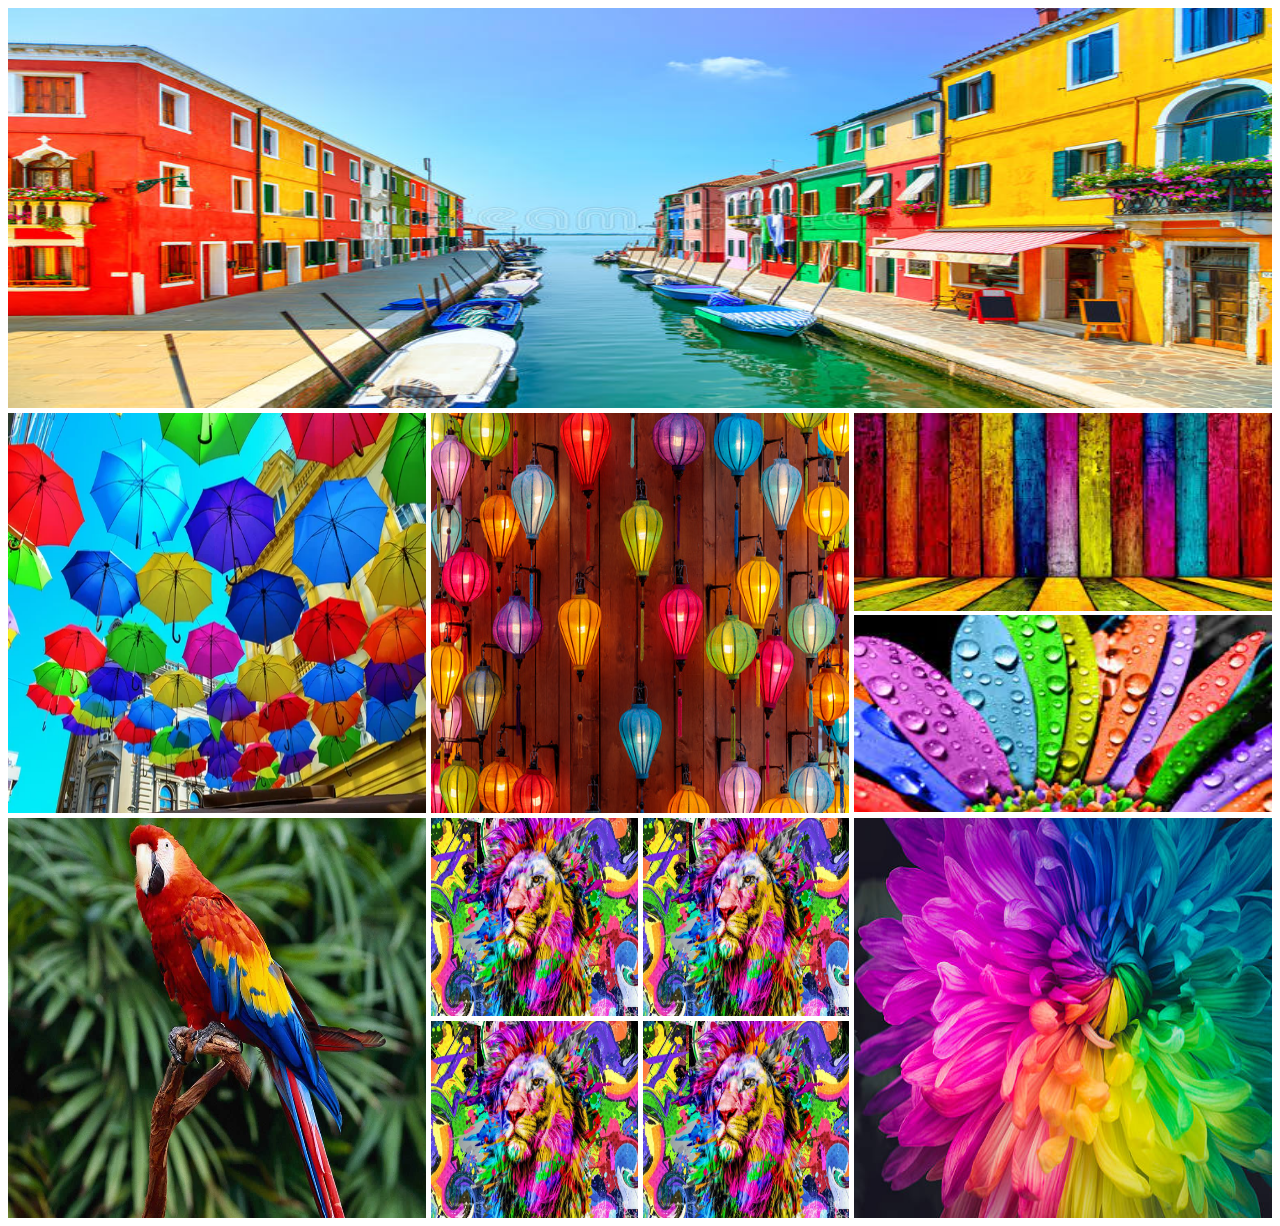
<file: Index.html>
<!DOCTYPE html>
<html lang="en">
   <head>
      <meta charset="UTF-8">
      <meta name="viewport" content="width=device-width, initial-scale=1.0">
      <title>Collage</title>
      <link rel="stylesheet" href="styles/collage.css">
   </head>
   <body>
      <main>
         <section>
            <div class="row">
               <img src="images/A.jpg" alt>
            </div>

            <div class="row">
               <div>
                  <img src="images/B.jpg" alt>
               </div>
               <div>
                  <img src="images/C.jpg" alt>
               </div>
               <div class="vertical">
                  <img src="images/D.jpg" alt>
                  <img src="images/E.jpg" alt>
               </div>
            </div>

            <div class="row">
               <div>
                  <img src="images/F.jpg" alt>
               </div>
               <div class="tiger">
                  <img src="images/G.jpg" alt>
                  <img src="images/G.jpg" alt>
                  <img src="images/G.jpg" alt>
                  <img src="images/G.jpg" alt>
               </div>
               <div>
                  <img src="images/H.jpg" alt>
               </div>
            </div>
         </section>
      </main>
   </body>
</html>
</file>
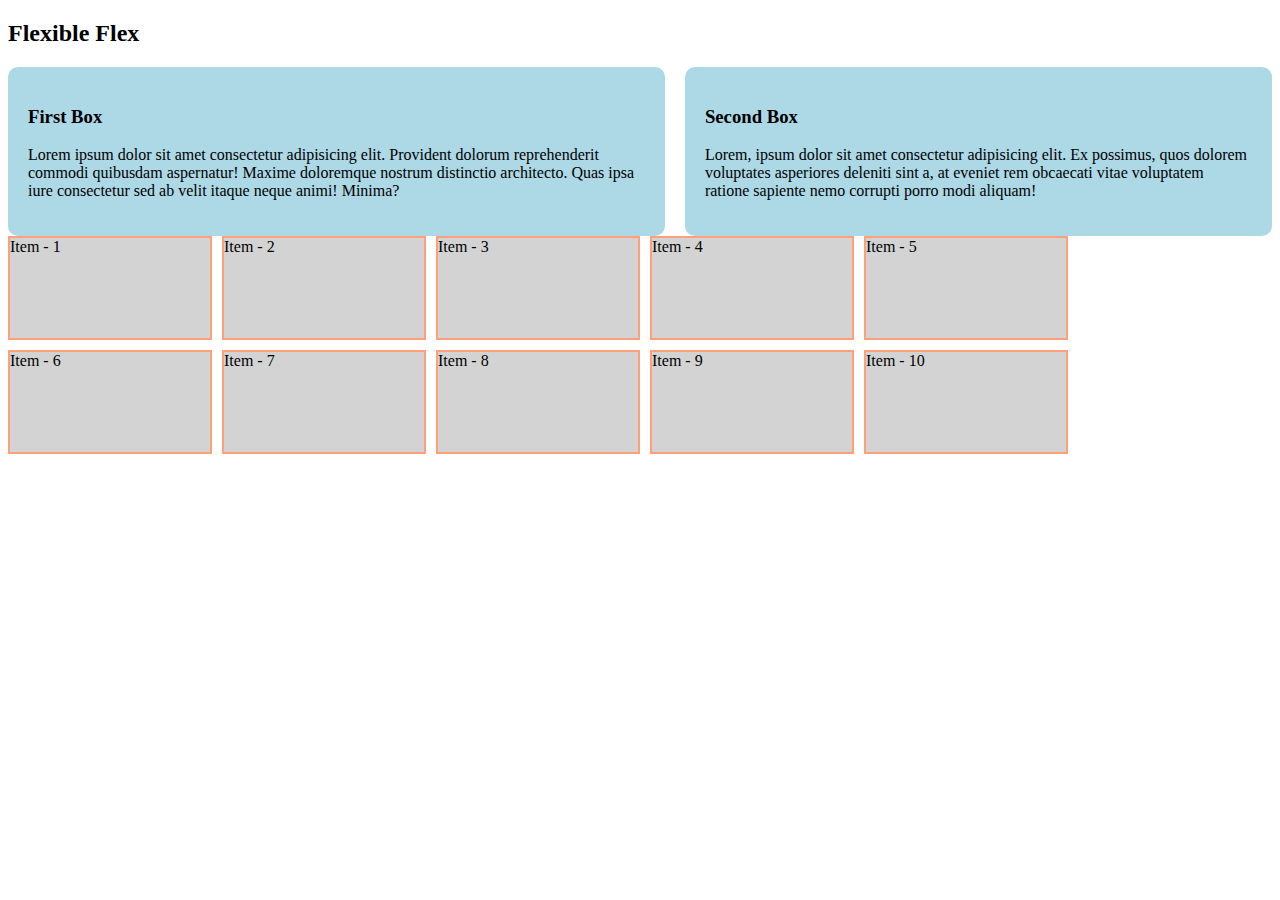
<file: flex.html>
<!DOCTYPE html>
<html lang="en">
   <head>
      <meta charset="UTF-8">
      <meta name="viewport" content="width=device-width, initial-scale=1.0">
      <title>Flex</title>
      <style>
         .container{
            display: flex;
            gap: 20px
         }

         .box{
            background-color: lightblue;
            padding: 20px;
            border-radius: 10px;
         }

         .container2{
            display: flex;
            flex-wrap: wrap;
            gap: 10px
         }

         .item{
            width: 200px;
            height: 100px;
            background-color: lightgray;
            border: 2px solid lightsalmon;
         }

         @media screen and (max-width:576px) {
            .container{
               flex-direction: column;
            }
            
         }
      </style>
   </head>
   <body>
      <h2>Flexible Flex</h2>
      <div class="container">
         <div class="box">
            <h3>First Box</h3>
            <p>Lorem ipsum dolor sit amet consectetur adipisicing elit.
               Provident dolorum reprehenderit commodi quibusdam aspernatur!
               Maxime doloremque nostrum distinctio architecto. Quas ipsa iure
               consectetur sed ab velit itaque neque animi! Minima?</p>
         </div>
         <div class="box">
            <h3>Second Box</h3>
            <p>Lorem, ipsum dolor sit amet consectetur adipisicing elit. Ex
               possimus, quos dolorem voluptates asperiores deleniti sint a, at
               eveniet rem obcaecati vitae voluptatem ratione sapiente nemo
               corrupti porro modi aliquam!</p>
         </div>
      </div>
      <div class="container2">
         <div class="item">Item - 1</div>
         <div class="item">Item - 2</div>
         <div class="item">Item - 3</div>
         <div class="item">Item - 4</div>
         <div class="item">Item - 5</div>
         <div class="item">Item - 6</div>
         <div class="item">Item - 7</div>
         <div class="item">Item - 8</div>
         <div class="item">Item - 9</div>
         <div class="item">Item - 10</div>
      </div>
   </body>
</html>
</file>
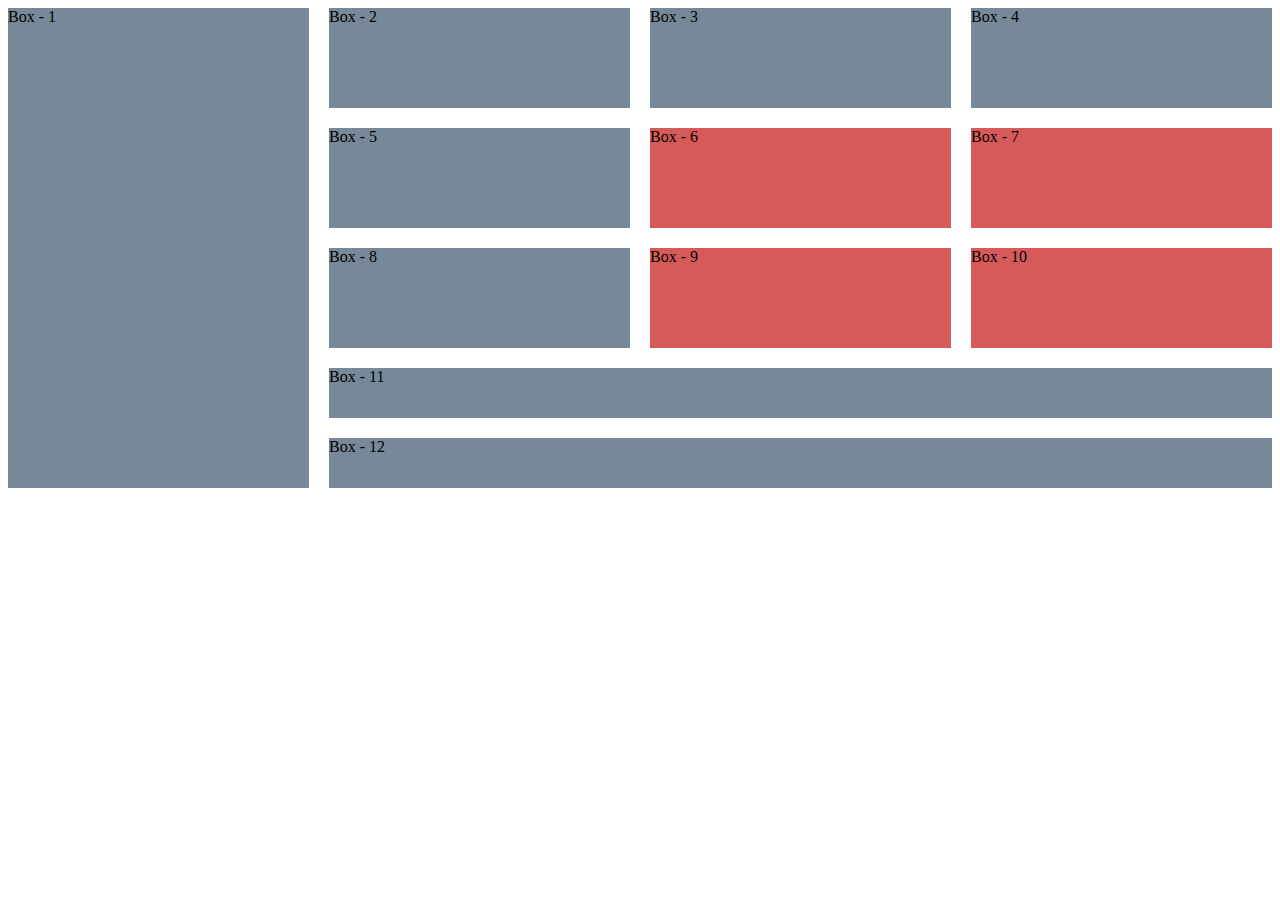
<file: grid.html>
<!DOCTYPE html>
<html lang="en">
   <head>
      <meta charset="UTF-8">
      <meta name="viewport" content="width=device-width, initial-scale=1.0">
      <title>Grid</title>
      <style>
         .container{
            display: grid;
            grid-template-columns: repeat(4,1fr);
            grid-template-rows: repeat(3,100px) 50px 50px;
            gap: 20px;
         }
         .box{
            background-color: lightslategray;
         }
         #box-1{
            grid-row: span 5;
         }
         #box-11, #box-12{
            grid-column: span 3;
         }
         #box-6, #box-7, #box-9, #box-10{
            background-color: rgb(215, 90, 90);
         }
      </style>
   </head>
   <body>
      <div class="container">
         <div class="box" id="box-1">Box - 1</div>
         <div class="box" id="box-2">Box - 2</div>
         <div class="box" id="box-3">Box - 3</div>
         <div class="box" id="box-4">Box - 4</div>
         <div class="box" id="box-5">Box - 5</div>
         <div class="box" id="box-6">Box - 6</div>
         <div class="box" id="box-7">Box - 7</div>
         <div class="box" id="box-8">Box - 8</div>
         <div class="box" id="box-9">Box - 9</div>
         <div class="box" id="box-10">Box - 10</div>
         <div class="box" id="box-11">Box - 11</div>
         <div class="box" id="box-12">Box - 12</div>
      </div>
   </body>
</html>
</file>
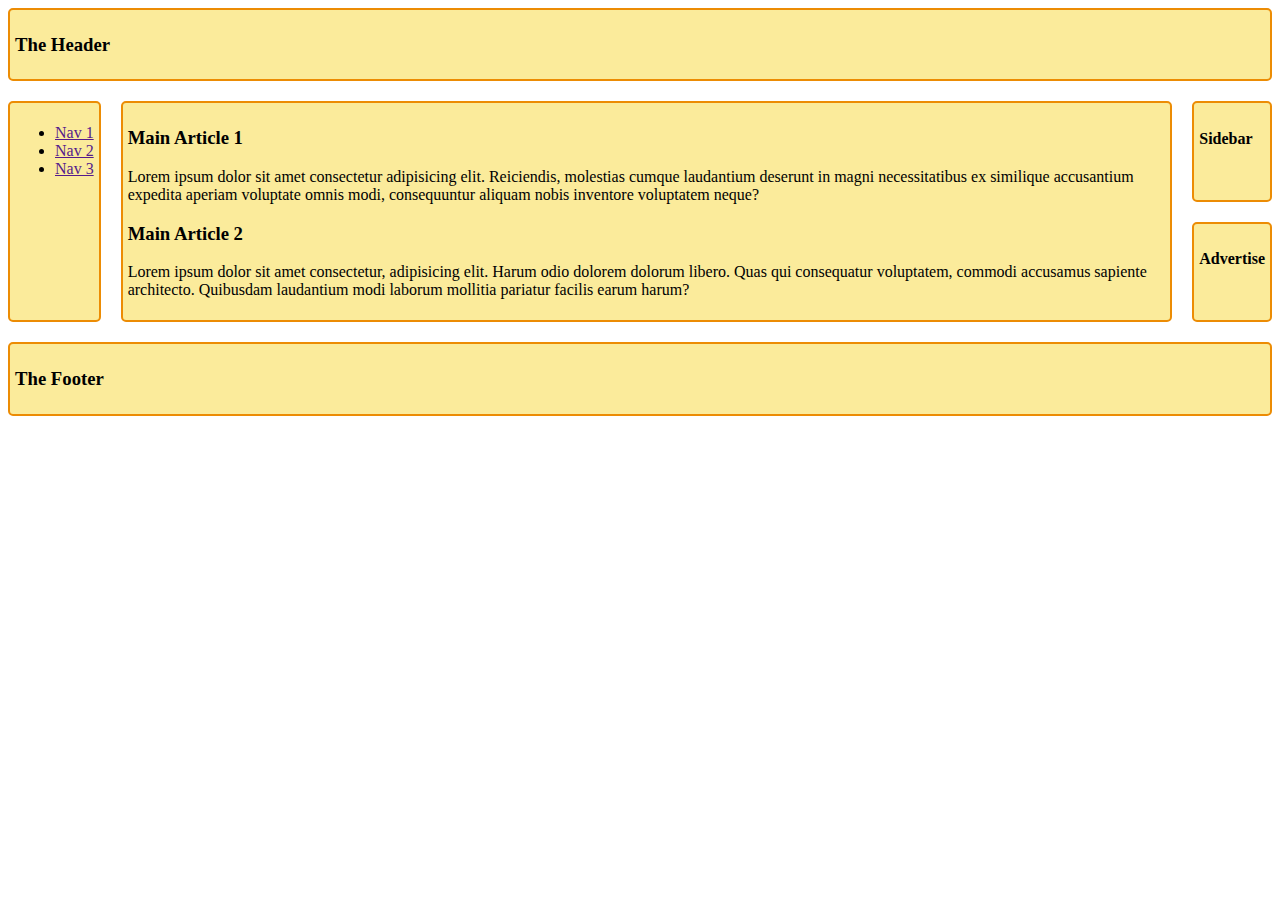
<file: layout.html>
<!DOCTYPE html>
<html lang="en">
   <head>
      <meta charset="UTF-8">
      <meta name="viewport" content="width=device-width, initial-scale=1.0">
      <title>Area Layout</title>
      <link rel="stylesheet" href="/styles/layout.css">
   </head>
   <body class="container">
      <header class="header">
         <h3>The Header</h3>
      </header>

      <nav class="nav">
         <ul>
            <li><a href>Nav 1</a></li>
            <li><a href>Nav 2</a></li>
            <li><a href>Nav 3</a></li>
         </ul>
      </nav>

      <main class="main">
         <article>
            <h3>Main Article 1</h3>
            <p>Lorem ipsum dolor sit amet consectetur adipisicing elit.
               Reiciendis, molestias cumque laudantium deserunt in magni
               necessitatibus ex similique accusantium expedita aperiam
               voluptate omnis modi, consequuntur aliquam nobis inventore
               voluptatem neque?</p>
         </article>
         <article>
            <h3>Main Article 2</h3>
            <p>Lorem ipsum dolor sit amet consectetur, adipisicing elit. Harum
               odio dolorem dolorum libero. Quas qui consequatur voluptatem,
               commodi accusamus sapiente architecto. Quibusdam laudantium modi
               laborum mollitia pariatur facilis earum harum?</p>
         </article>
      </main>

      <div class="sidebar">
         <h4>Sidebar</h4>
      </div>
      <div class="advertise">
         <h4>Advertise</h4>
      </div>

      <footer class="footer">
         <h3>The Footer</h3>
      </footer>
   </body>
</html>
</file>
<file: styles/collage.css>
img {
  width: 100%;
  height: 100%;
}
.row {
  height: 400px;
  display: flex;
  gap: 5px;
  margin-bottom: 5px;
}
.row > div {
  flex: 1;
}
.vertical img {
  height: calc((100% - 5px) / 2);
}
.tiger {
  display: grid;
  grid-template-columns: repeat(2, 1fr);
  gap: 5px;
}

@media screen and (max-width: 576px) {
  .row {
    flex-direction: column;
    height: auto;
  }
  .tiger {
    grid-template-columns: 1fr;
  }
}

@media screen and (min-width: 576px) and (max-width: 992px) {
  .row {
    flex-direction: column;
    height: auto;
  }
}
</file>
<file: styles/layout.css>
.header,
.nav,
.main,
.sidebar,
.advertise,
.footer {
  background-color: rgb(251, 235, 155);
  border: 2px solid rgb(236, 140, 4);
  border-radius: 5px;
  padding: 5px;
}

.header {
  grid-area: header;
}

.nav {
  grid-area: nav;
}

.main {
  grid-area: main;
}

.sidebar {
  grid-area: sidebar;
}

.advertise {
  grid-area: advertise;
}

.footer {
  grid-area: footer;
}

.container {
  display: grid;
  gap: 20px;
  grid-template-areas:
    "header  header   header   header"
    "nav     main     main     sidebar"
    "nav     main     main     advertise"
    "footer  footer   footer   footer";
}

@media screen and (max-width: 576px) {
  .container {
    grid-template-areas:
      "header"
      "nav"
      "main"
      "sidebar"
      "advertise"
      "footer";
  }
}

@media screen and (min-width: 576px) and (max-width: 992px) {
  .container {
    grid-template-areas:
      "header header header"
      "nav nav nav"
      "sidebar main main"
      "sidebar main main"
      "advertise footer footer";
  }
}
</file>
